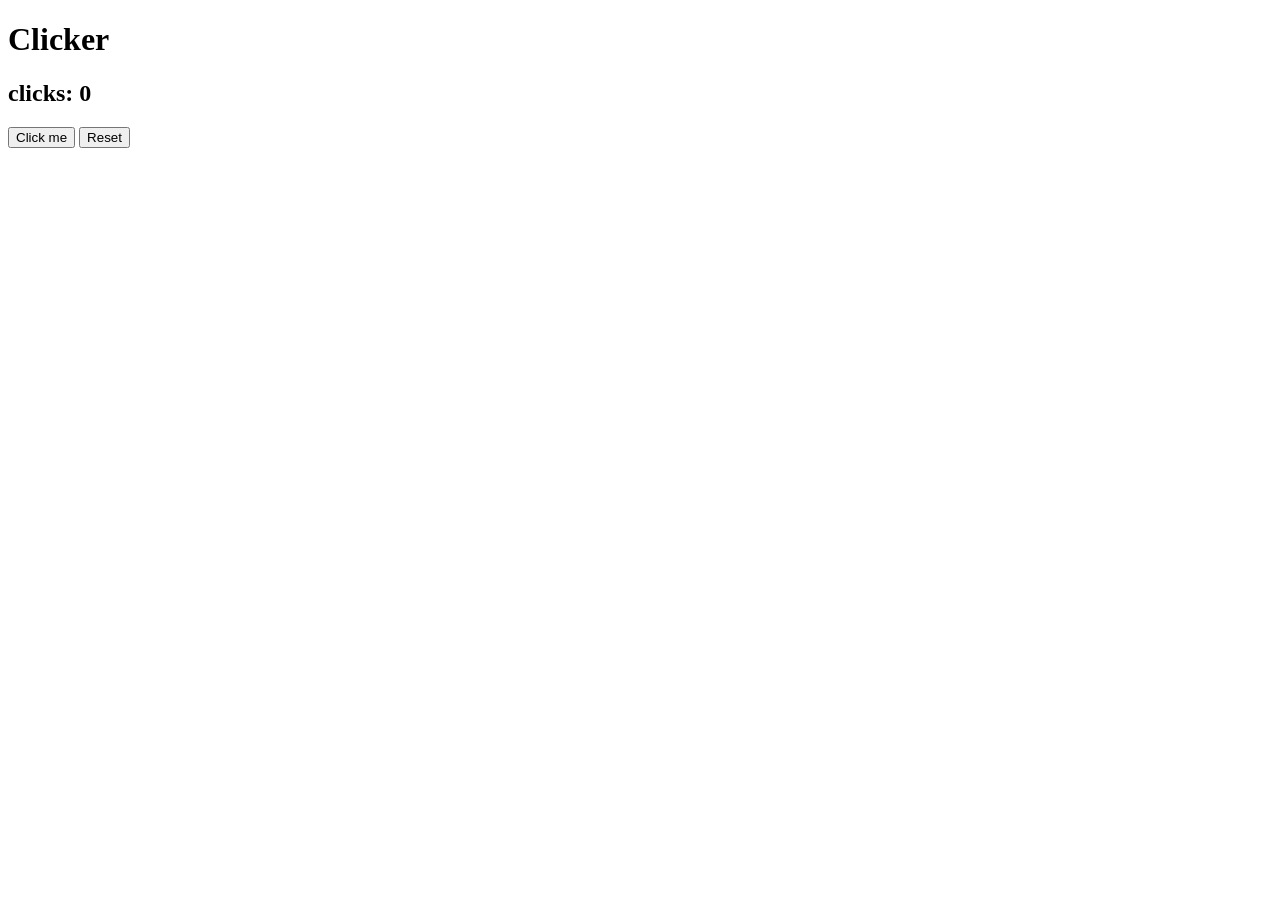
<file: clicker/index.html>
<!DOCTYPE html>
<html lang="en">
<head>
    <meta charset="UTF-8">
    <meta name="viewport" content="width=device-width, initial-scale=1.0">
    <title>Document</title>
</head>
<body>
    <h1>Clicker</h1>
    
    <h2>clicks: 
        <span id="counter">0</span>
    </h2>
    <button onclick="addCnt();">Click me</button>
    <button onclick="resetCnt();">Reset</button>
</body>
<script>
    let count = 0;

    function updateCnt() {
        document.getElementById("counter").textContent = count;
    }

    function addCnt() {
        count++;
        updateCnt();
    }

    function resetCnt() {
        count = 0;
        updateCnt();
    }

</script>
</html>
</file>
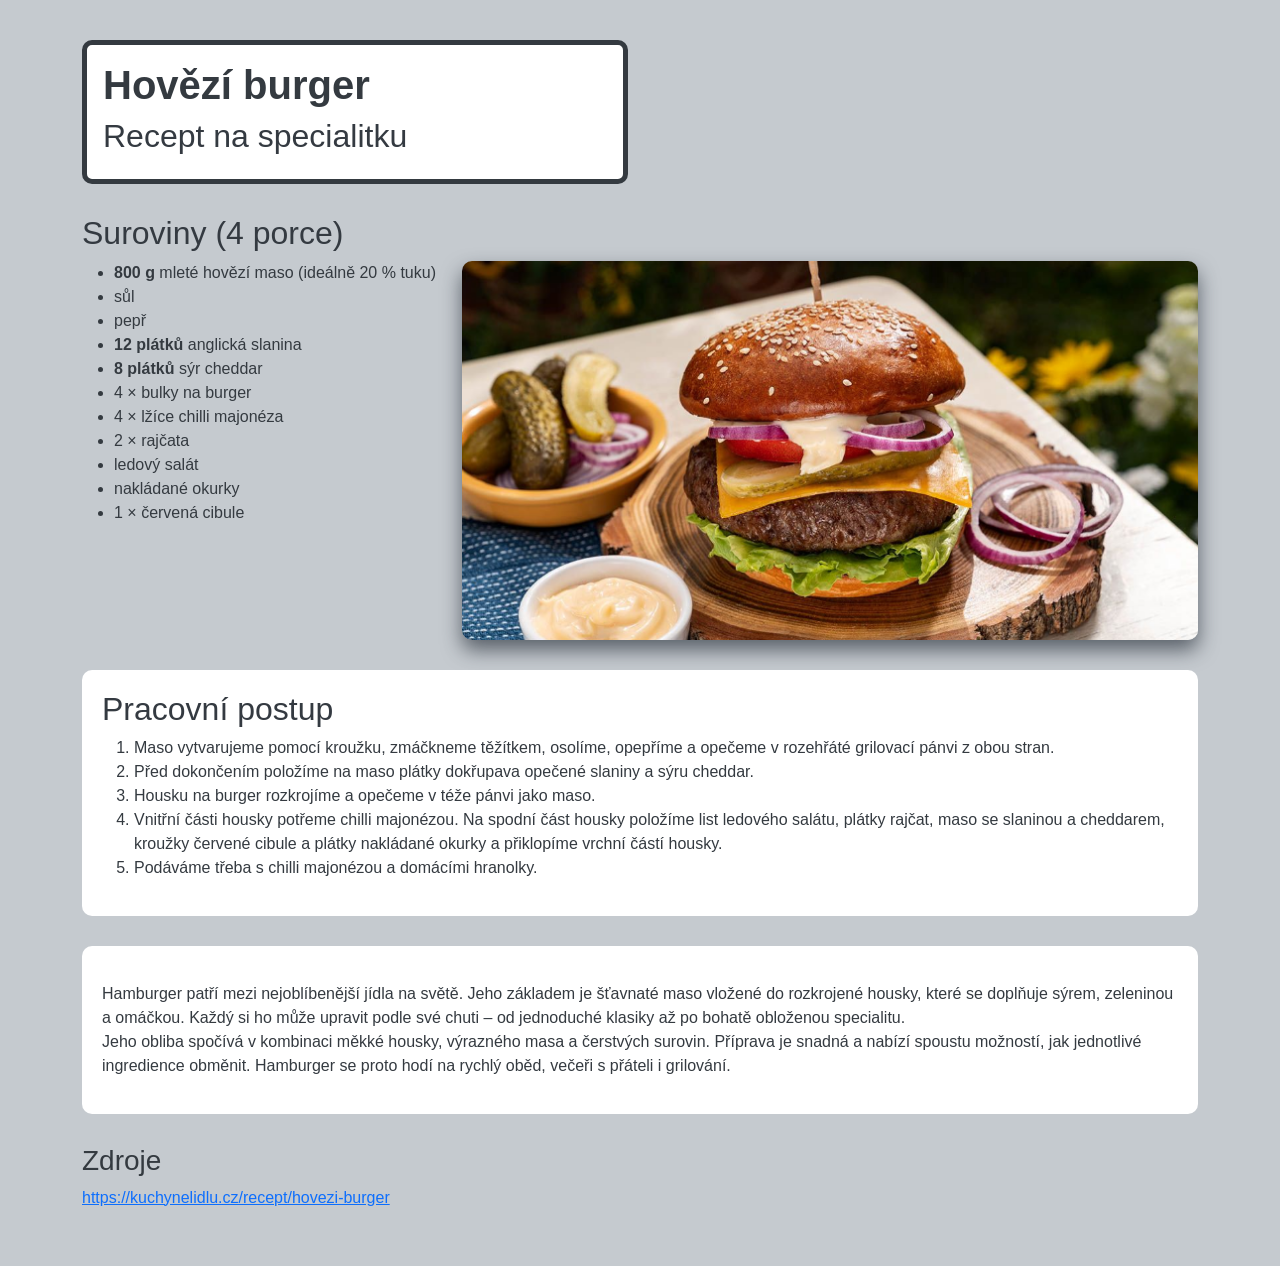
<file: recept/index.html>
<!DOCTYPE html>
<html lang="cs">

<head>
    <meta charset="UTF-8">
    <meta name="viewport" content="width=device-width, initial-scale=1.0">
    <link href="https://cdn.jsdelivr.net/npm/bootstrap@5.3.3/dist/css/bootstrap.min.css" rel="stylesheet">
    <title>Lidl hovězí burger</title>

    <style>
        body {
            background-color: #c5cacf;
            font-family: Arial, sans-serif;
            color: #343a40;
        }

        .container {
            margin-top: 40px;
            margin-bottom: 40px;
        }

        h1 {
            color: #343a40;
        }

        h2 {
            color: #343a41;
        }

        p {
            color: #343a40;
        }

        .recept-border {
            border: 5px solid #343a40;
            border-radius: 10px;
            background-color: white;
        }

        img {
            max-width: 100%;
            border-radius: 10px;
            box-shadow: 0 10px 20px #212832a6;
        }

        .sekce {
            padding: 20px;
            border-radius: 10px;
            background-color: white;
        }

        .mezi-radky {
            margin-bottom: 30px;
        }
    </style>
</head>

<body>
    <div class="container">

        <div class="row mezi-radky">
            <div class="col-12 col-md-6">
                <div class="recept-border p-3">
                    <h1 class="fw-bold">Hovězí burger</h1>
                    <h2>Recept na specialitku</h2>
                </div>
            </div>
        </div>

        <div class="row mezi-radky">
            <div class="col-12">
                <h2>Suroviny (4 porce)</h2>
            </div>

            <div class="col-12 col-md-4">
                <ul>
                    <li><strong>800 g</strong> mleté hovězí maso (ideálně 20 % tuku)</li>
                    <li>sůl</li>
                    <li>pepř</li>
                    <li><strong>12 plátků</strong> anglická slanina</li>
                    <li><strong>8 plátků</strong> sýr cheddar</li>
                    <li>4 × bulky na burger</li>
                    <li>4 × lžíce chilli majonéza</li>
                    <li>2 × rajčata</li>
                    <li>ledový salát</li>
                    <li>nakládané okurky</li>
                    <li>1 × červená cibule</li>
                </ul>
            </div>

            <div class="col-12 col-md-8">
                <img src="burger.png" class="img-fluid" alt="Burger">
            </div>
        </div>

        <div class="row mezi-radky">
            <div class="col-12">
                <div class="sekce">
                    <h2>Pracovní postup</h2>
                    <ol>
                        <li>
                            Maso vytvarujeme pomocí kroužku, zmáčkneme těžítkem, osolíme, opepříme a opečeme
                            v rozehřáté grilovací pánvi z obou stran.
                        </li>
                        <li>
                            Před dokončením položíme na maso plátky dokřupava opečené slaniny a sýru cheddar.
                        </li>
                        <li>Housku na burger rozkrojíme a opečeme v téže pánvi jako maso.</li>
                        <li>
                            Vnitřní části housky potřeme chilli majonézou. Na spodní část housky položíme list
                            ledového salátu, plátky rajčat, maso se slaninou a cheddarem, kroužky červené cibule
                            a plátky nakládané okurky a přiklopíme vrchní částí housky.
                        </li>
                        <li>Podáváme třeba s chilli majonézou a domácími hranolky.</li>
                    </ol>
                </div>
            </div>
        </div>

        <div class="row mezi-radky">
            <div class="col-12">
                <div class="sekce">
                    <p class="mt-3">
                        Hamburger patří mezi nejoblíbenější jídla na světě. Jeho základem je šťavnaté maso vložené
                        do rozkrojené housky, které se doplňuje sýrem, zeleninou a omáčkou. Každý si ho může upravit
                        podle své chuti – od jednoduché klasiky až po bohatě obloženou specialitu.
                        <br>
                        Jeho obliba spočívá v kombinaci měkké housky, výrazného masa a čerstvých surovin. Příprava
                        je snadná a nabízí spoustu možností, jak jednotlivé ingredience obměnit. Hamburger se proto
                        hodí na rychlý oběd, večeři s přáteli i grilování.
                    </p>
                </div>
            </div>
        </div>

        <div class="row">
            <div class="col-12">
                <h3>Zdroje</h3>
                <p>
                    <a href="https://kuchynelidlu.cz/recept/hovezi-burger">
                        https://kuchynelidlu.cz/recept/hovezi-burger
                    </a>
                </p>
            </div>
        </div>

    </div>
</body>

</html>
</file>
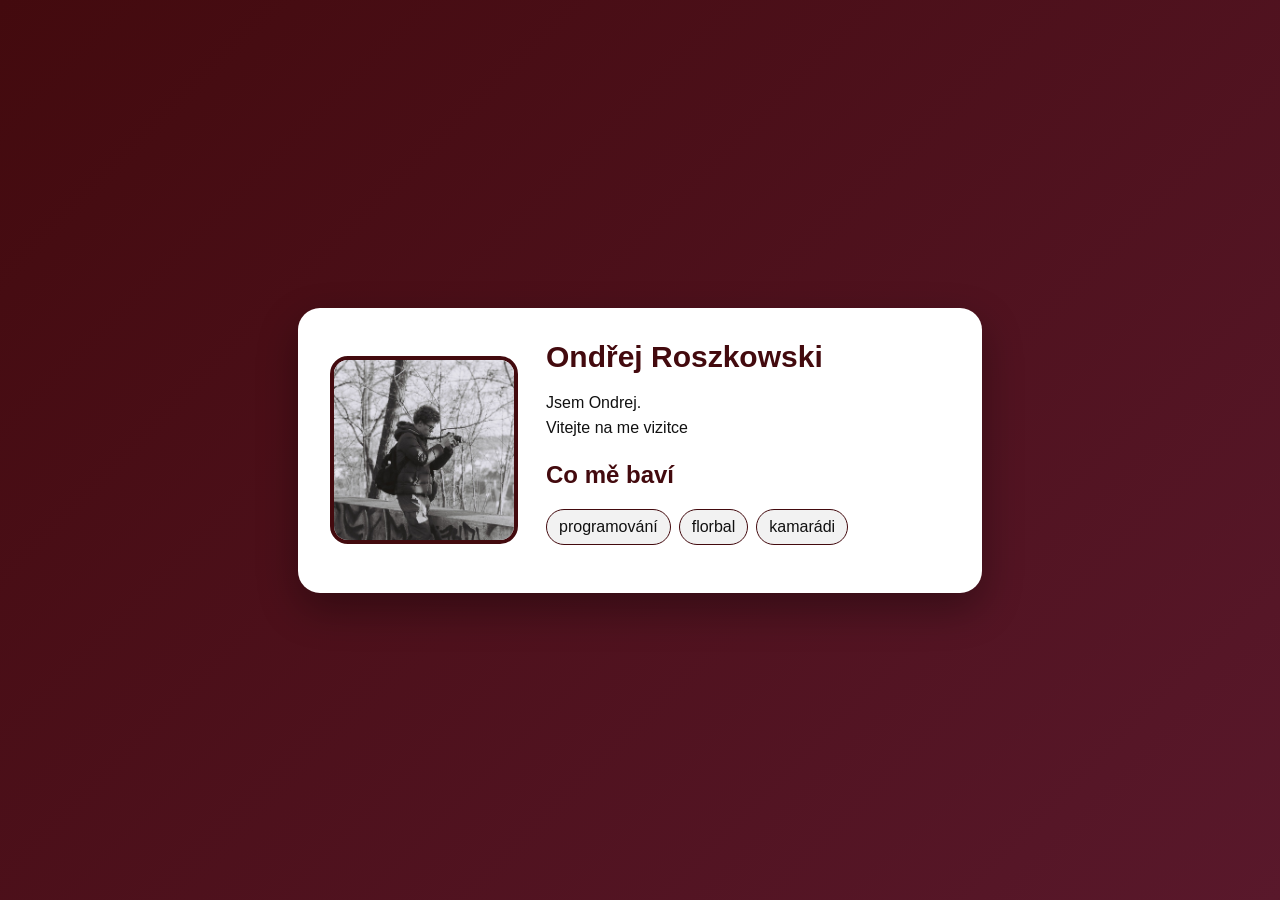
<file: vizitka/index.html>
<!DOCTYPE html>
<html lang="cs">

<head>
    <meta charset="UTF-8">
    <meta name="viewport" content="width=device-width, initial-scale=1.0">
    <title>Ondřej Roszkowski</title>

    <style>
        body {
            min-height: 100vh;
            margin: 0;
            display: grid;
            place-items: center;
            background: linear-gradient(135deg, #430a0e, #59182b);
            font-family: Arial, sans-serif;
            color: #430a0e;
        }

        .vizitka {
            width: min(90%, 620px);
            padding: 32px;
            display: flex;
            align-items: center;
            gap: 28px;
            background: #ffffff;
            border-radius: 22px;
            box-shadow: 0 16px 40px #00000055;
        }

        .fotka {
            width: 180px;
            aspect-ratio: 1;
            object-fit: cover;
            border-radius: 18px;
            border: 4px solid #430a0e;
        }

        .obsah h1 {
            margin: 0 0 8px;
            color: #430a0e;
            font-size: 30px;
        }

        .obsah p {
            line-height: 1.6;
            color: #111111;
        }

        .stitky {
            display: flex;
            flex-wrap: wrap;
            gap: 8px;
            padding: 0;
            list-style: none;
        }

        
        .stitky li {
            padding: 8px 12px;
            border: 1px solid #430a0e;
            border-radius: 999px;
            background: #f2f2f2;
            color: #111111;
        }

    </style>
</head>

<body>
    <div class="vizitka">
        <img src="profil.JPEG" class="fotka" alt="Fotka Ondřeje Roszkowského"
            onclick="alert('Ahoj, vítej na mé vizitce!')">

        <div class="obsah">
            <h1>Ondřej Roszkowski</h1>
            <p>Jsem Ondrej. <br>Vitejte na me vizitce</p>

            <h2>Co mě baví</h2>
            <ul class="stitky">
                <li>programování</li>
                <li>florbal</li>
                <li>kamarádi</li>
            </ul>
        </div>
    </div>
</body>

</html>
</file>
